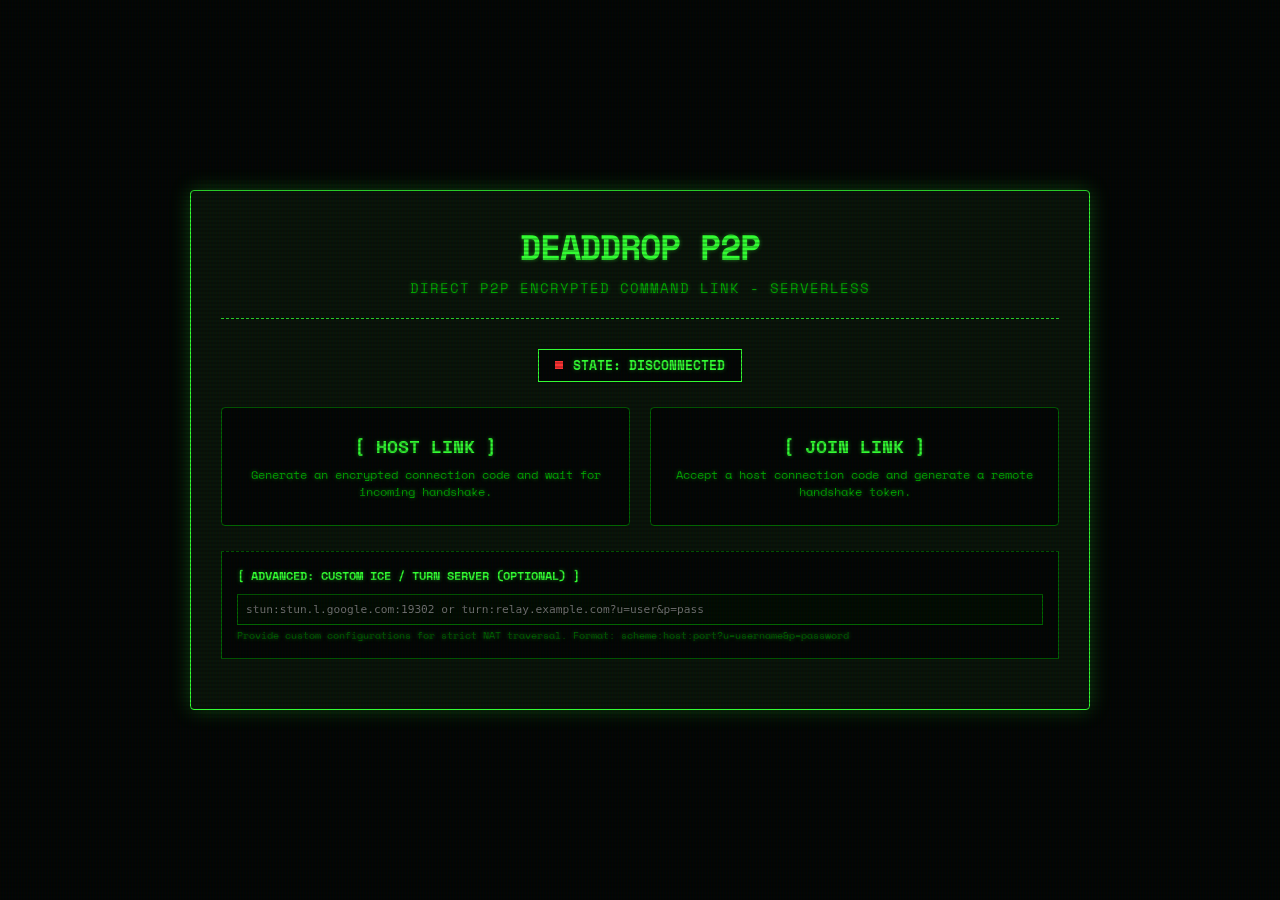
<file: index.html>
<!DOCTYPE html>
<html lang="en">
<head>
    <meta charset="UTF-8">
    <meta name="viewport" content="width=device-width, initial-scale=1.0">
    <title>DeadDrop - Serverless P2P Command Console</title>
    
    <!-- Google Fonts -->
    <link rel="preconnect" href="https://fonts.googleapis.com">
    <link rel="preconnect" href="https://fonts.gstatic.com" crossorigin>
    
    <link rel="stylesheet" href="style.css">
</head>
<body>

    <div class="wrapper">
        <div class="terminal-card">
            
            <header>
                <h1>DeadDrop P2P</h1>
                <p>Direct P2P Encrypted Command Link - Serverless</p>
            </header>

            <div class="status-wrapper">
                <div class="status-badge">
                    <div id="statusDot" class="status-dot"></div>
                    <span id="statusText">State: Disconnected</span>
                </div>
            </div>

            <!-- Toast notification -->
            <div id="toast" class="toast">Copied to Clipboard</div>

            <!-- SCREEN 1: Role Selection -->
            <div id="screenRole" class="screen active">
                <div class="choice-grid">
                    <div class="choice-btn" id="btnHostChoice">
                        <div class="choice-title">[ Host Link ]</div>
                        <div class="choice-desc">Generate an encrypted connection code and wait for incoming handshake.</div>
                    </div>
                    <div class="choice-btn" id="btnJoinChoice">
                        <div class="choice-title">[ Join Link ]</div>
                        <div class="choice-desc">Accept a host connection code and generate a remote handshake token.</div>
                    </div>
                </div>

                <!-- Custom ICE Server Input Box -->
                <div class="step-container" style="margin-top: 25px; border-top: 1px dashed var(--term-green-dim); padding-top: 15px;">
                    <div class="section-title" style="font-size: 0.75rem; color: var(--term-green);">[ Advanced: Custom ICE / TURN Server (Optional) ]</div>
                    <input type="text" id="customIceInput" placeholder="stun:stun.l.google.com:19302 or turn:relay.example.com?u=user&p=pass" style="width: 100%; font-size: 0.7rem; background: rgba(0, 20, 0, 0.4); border: 1px solid var(--term-green-dim); color: var(--term-green); padding: 8px; font-family: monospace; box-sizing: border-box;">
                    <p class="choice-desc" style="margin-top: 4px; font-size: 0.62rem; color: var(--term-green-dim);">Provide custom configurations for strict NAT traversal. Format: scheme:host:port?u=username&p=password</p>
                </div>
            </div>

            <!-- SCREEN 2: Host Connection Setup -->
            <div id="screenHost" class="screen">
                <div class="step-container">
                    <div class="section-title">1. Your Connection Code</div>
                    <div class="textarea-wrapper">
                        <textarea id="hostOfferText" readonly></textarea>
                        <button class="copy-overlay-btn" id="btnHostCopyOffer">Copy</button>
                    </div>
                    <p class="choice-desc">Send this token to your peer. Listening for incoming signal...</p>
                </div>

                <div class="step-container">
                    <div class="section-title">2. Paste Peer Response</div>
                    <div class="textarea-wrapper">
                        <textarea id="hostAnswerText" placeholder="Paste response token here..."></textarea>
                    </div>
                    <button class="btn" id="connectBtn" disabled>[ Establish Link ]</button>
                </div>

                <button class="btn btn-secondary btn-sm back-btn" id="btnHostAbort">[ Abort ]</button>
            </div>

            <!-- SCREEN 3: Join Connection Setup -->
            <div id="screenJoin" class="screen">
                <div class="step-container">
                    <div class="section-title">1. Paste Host Code</div>
                    <textarea id="joinOfferText" placeholder="Paste host connection token here..."></textarea>
                </div>

                <div class="step-container hidden" id="joinResponseStep">
                    <div class="section-title">2. Your Response Code</div>
                    <div class="textarea-wrapper">
                        <textarea id="joinAnswerText" readonly></textarea>
                        <button class="copy-overlay-btn" id="btnJoinCopyAnswer">Copy</button>
                    </div>
                    <p class="choice-desc">Send this response code back to the Host to complete the handshake.</p>
                </div>

                <button class="btn btn-secondary btn-sm back-btn" id="btnJoinAbort">[ Abort ]</button>
            </div>

            <!-- SCREEN 4: Active P2P Session Workspace -->
            <div id="screenWorkspace" class="screen">
                <div class="workspace-grid">
                    
                    <!-- P2P Chat Pane -->
                    <div class="pane">
                        <div class="chat-header">
                            <span>Direct Chat</span>
                            <span id="chatPeerName" style="color: var(--term-green); font-size: 0.75rem;">[ Secure Link ]</span>
                        </div>
                        <div class="chat-messages" id="chatMessages">
                            <div class="msg msg-system">Link established. Network traffic is end-to-end encrypted.</div>
                        </div>
                        <div class="chat-input-row">
                            <button class="btn btn-sm btn-secondary" id="burnToggle">[ Burn: OFF ]</button>
                            <input type="text" id="chatInput" placeholder="Enter message...">
                            <button class="btn btn-sm" id="btnSendChat">[ Send ]</button>
                        </div>
                    </div>

                    <!-- P2P File Drop Pane -->
                    <div class="pane">
                        <div class="chat-header">
                            <span>File Stream Drop</span>
                        </div>
                        <div class="dropzone-container">
                            <div class="dropzone" id="dropzone">
                                <div class="dropzone-text">[ Place File Here ]</div>
                                <div class="dropzone-subtext">Direct binary stream. Files are transferred directly to peer disk.</div>
                                <input type="file" id="fileInput" class="hidden">
                            </div>
                            
                            <!-- Incoming File Prompt Modal -->
                            <div class="progress-card hidden" id="incomingFileModal" style="border-color: var(--term-green); margin-bottom: 10px;">
                                <div class="progress-info">
                                    <span style="font-weight: 700; color: var(--term-green);">Incoming Stream:</span>
                                </div>
                                <div class="progress-info" style="margin-top: 6px;">
                                    <span id="incomingFileName" style="font-weight: 500;">filename.txt</span>
                                    <span id="incomingFileSize">0 KB</span>
                                </div>
                                <div style="margin-top: 14px; display: flex; gap: 8px;">
                                    <button class="btn btn-sm" id="acceptStreamBtn">[ Stream to Disk ]</button>
                                    <button class="btn btn-sm btn-secondary" id="acceptMemoryBtn">[ Save to RAM ]</button>
                                </div>
                            </div>

                            <!-- Progress card for active transfers -->
                            <div class="progress-card hidden" id="progressCard">
                                <div class="progress-info">
                                    <span id="progressFileName">file.zip</span>
                                    <span id="progressPercent">0%</span>
                                </div>
                                <div class="progress-bar-bg">
                                    <div class="progress-bar-fill" id="progressBarFill"></div>
                                </div>
                                <div class="progress-info" style="margin-top: 6px; font-size: 0.7rem;">
                                    <span id="progressState">Streaming...</span>
                                </div>
                            </div>

                            <!-- File Log Container -->
                            <div id="fileLogContainer" class="hidden" style="margin-top: 15px; border-top: 1px dashed var(--term-green-dim); padding-top: 10px;">
                                <div class="section-title" style="font-size: 0.75rem; color: var(--term-green);">[ File Log ]</div>
                                <div id="fileLogList" style="font-size: 0.7rem; max-height: 80px; overflow-y: auto; display: flex; flex-direction: column; gap: 4px;">
                                </div>
                            </div>

                            <!-- Audio Call controls -->
                            <div class="audio-ctrl-row" style="display: flex; align-items: center; justify-content: space-between;">
                                <button class="btn btn-sm" id="audioCallBtn">[ Start Voice Call ]</button>
                                <span id="remoteVoiceStatus" style="font-size: 0.65rem; color: var(--term-green-dim); font-family: monospace;">[ Peer Mic: OFF ]</span>
                            </div>
                        </div>
                    </div>

                </div>
            </div>

        </div>
    </div>

    <!-- Hidden audio element for receiving peer voice stream -->
    <audio id="remoteAudio" autoplay></audio>

    <!-- Application scripts -->
    <script src="webrtc.js?v=3" defer></script>
    <script src="app.js?v=3" defer></script>
</body>
</html>
</file>
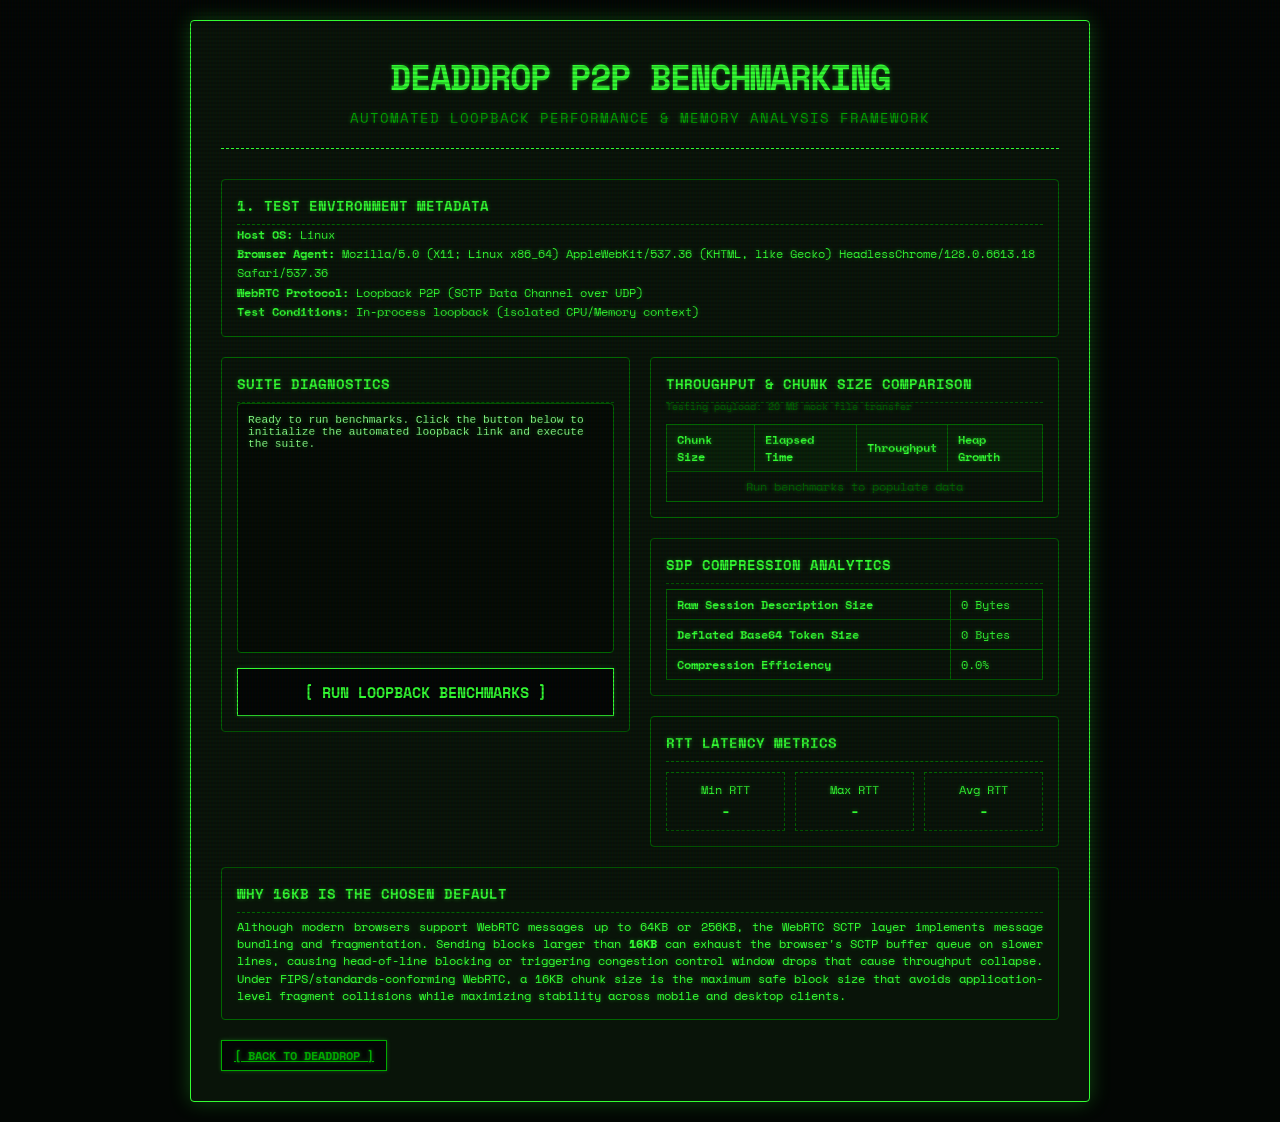
<file: benchmarks/index.html>
<!DOCTYPE html>
<html lang="en">
<head>
    <meta charset="UTF-8">
    <meta name="viewport" content="width=device-width, initial-scale=1.0">
    <title>DeadDrop P2P - Loopback Benchmarking Framework</title>
    
    <link rel="stylesheet" href="../style.css">
    <style>
        .benchmark-grid {
            display: grid;
            grid-template-columns: 1fr 1fr;
            gap: 20px;
            margin-top: 20px;
        }
        @media (max-width: 768px) {
            .benchmark-grid {
                grid-template-columns: 1fr;
            }
        }
        .metric-card {
            background-color: var(--term-bg-dark);
            border: 1px solid var(--term-green-dim);
            border-radius: 4px;
            padding: 15px;
            box-shadow: var(--shadow-glow);
        }
        .metric-card h2 {
            font-size: 0.9rem;
            margin-top: 0;
            color: var(--term-green);
            border-bottom: 1px dashed var(--term-green-dim);
            padding-bottom: 8px;
            text-transform: uppercase;
        }
        table {
            width: 100%;
            border-collapse: collapse;
            font-size: 0.75rem;
            margin-top: 10px;
        }
        th, td {
            border: 1px solid var(--term-green-dim);
            padding: 6px 10px;
            text-align: left;
        }
        th {
            background-color: rgba(0, 255, 0, 0.05);
            color: var(--term-green);
        }
        .log-console {
            background-color: #050b05;
            border: 1px solid var(--term-green-dim);
            border-radius: 4px;
            padding: 10px;
            font-family: 'Courier New', Courier, monospace;
            font-size: 0.7rem;
            color: #88ff88;
            height: 250px;
            overflow-y: auto;
            white-space: pre-wrap;
        }
        .btn-run {
            width: 100%;
            margin-top: 15px;
            font-size: 0.95rem;
            padding: 12px;
            animation: pulse-border 2s infinite;
        }
        @keyframes pulse-border {
            0% { border-color: var(--term-green-dim); }
            50% { border-color: var(--term-green); }
            100% { border-color: var(--term-green-dim); }
        }
    </style>
</head>
<body>

    <div class="wrapper">
        <div class="terminal-card" style="max-width: 900px;">
            
            <header>
                <h1>DeadDrop P2P Benchmarking</h1>
                <p>Automated Loopback Performance & Memory Analysis Framework</p>
            </header>

            <!-- Test Environment Config -->
            <div class="metric-card" style="margin-bottom: 20px;">
                <h2>1. Test Environment Metadata</h2>
                <div style="font-size: 0.75rem; line-height: 1.6;">
                    <div><strong>Host OS:</strong> <span id="envOS">Loading...</span></div>
                    <div><strong>Browser Agent:</strong> <span id="envBrowser">Loading...</span></div>
                    <div><strong>WebRTC Protocol:</strong> Loopback P2P (SCTP Data Channel over UDP)</div>
                    <div><strong>Test Conditions:</strong> In-process loopback (isolated CPU/Memory context)</div>
                </div>
            </div>

            <div class="benchmark-grid">
                
                <!-- Left Column: Controls and Log -->
                <div style="display: flex; flex-direction: column; gap: 20px;">
                    <div class="metric-card">
                        <h2>Suite Diagnostics</h2>
                        <div class="log-console" id="logOutput">Ready to run benchmarks. Click the button below to initialize the automated loopback link and execute the suite.</div>
                        <button class="btn btn-run" id="btnStartBenchmark">[ RUN LOOPBACK BENCHMARKS ]</button>
                    </div>
                </div>

                <!-- Right Column: Results & Analytics -->
                <div style="display: flex; flex-direction: column; gap: 20px;">
                    
                    <!-- Throughput Table -->
                    <div class="metric-card">
                        <h2>Throughput & Chunk Size Comparison</h2>
                        <p style="font-size: 0.65rem; color: var(--term-green-dim); margin-top: -5px;">Testing payload: 20 MB mock file transfer</p>
                        <table>
                            <thead>
                                <tr>
                                    <th>Chunk Size</th>
                                    <th>Elapsed Time</th>
                                    <th>Throughput</th>
                                    <th>Heap Growth</th>
                                </tr>
                            </thead>
                            <tbody id="throughputBody">
                                <tr><td colspan="4" style="text-align: center; color: var(--term-green-dim);">Run benchmarks to populate data</td></tr>
                            </tbody>
                        </table>
                    </div>

                    <!-- SDP Metrics -->
                    <div class="metric-card">
                        <h2>SDP compression Analytics</h2>
                        <table style="margin-top: 5px;">
                            <tbody>
                                <tr>
                                    <td><strong>Raw Session Description Size</strong></td>
                                    <td id="sdpRaw">0 Bytes</td>
                                </tr>
                                <tr>
                                    <td><strong>Deflated Base64 Token Size</strong></td>
                                    <td id="sdpCompressed">0 Bytes</td>
                                </tr>
                                <tr>
                                    <td><strong>Compression Efficiency</strong></td>
                                    <td id="sdpRatio">0.0%</td>
                                </tr>
                            </tbody>
                        </table>
                    </div>

                    <!-- Latency Metrics -->
                    <div class="metric-card">
                        <h2>RTT Latency Metrics</h2>
                        <div style="display: grid; grid-template-columns: 1fr 1fr 1fr; gap: 10px; margin-top: 10px; text-align: center; font-size: 0.75rem;">
                            <div style="border: 1px dashed var(--term-green-dim); padding: 8px;">
                                <div>Min RTT</div>
                                <strong id="rttMin" style="color: var(--term-green); font-size: 1rem;">-</strong>
                            </div>
                            <div style="border: 1px dashed var(--term-green-dim); padding: 8px;">
                                <div>Max RTT</div>
                                <strong id="rttMax" style="color: var(--term-green); font-size: 1rem;">-</strong>
                            </div>
                            <div style="border: 1px dashed var(--term-green-dim); padding: 8px;">
                                <div>Avg RTT</div>
                                <strong id="rttAvg" style="color: var(--term-green); font-size: 1rem;">-</strong>
                            </div>
                        </div>
                    </div>

                </div>

            </div>

            <div class="metric-card" style="margin-top: 20px;">
                <h2>Why 16KB is the Chosen Default</h2>
                <p style="font-size: 0.72rem; line-height: 1.5; text-align: justify; margin: 5px 0 0 0;">
                    Although modern browsers support WebRTC messages up to 64KB or 256KB, the WebRTC SCTP layer implements message bundling and fragmentation. Sending blocks larger than <strong>16KB</strong> can exhaust the browser's SCTP buffer queue on slower lines, causing head-of-line blocking or triggering congestion control window drops that cause throughput collapse. Under FIPS/standards-conforming WebRTC, a 16KB chunk size is the maximum safe block size that avoids application-level fragment collisions while maximizing stability across mobile and desktop clients.
                </p>
            </div>

            <div style="margin-top: 20px; display: flex; justify-content: space-between;">
                <a href="../index.html" class="btn btn-secondary btn-sm">[ Back to deadDrop ]</a>
            </div>

        </div>
    </div>

    <!-- Hidden audio element for receiving peer voice stream -->
    <audio id="remoteAudio" autoplay></audio>

    <!-- Import webrtc engine from parent path -->
    <script src="../webrtc.js?v=3" defer></script>
    <script src="benchmark.js" defer></script>
</body>
</html>
</file>
<file: style.css>
@import url('https://fonts.googleapis.com/css2?family=Space+Mono:wght@400;700&display=swap');

:root {
    --bg-color: #030604;
    --term-green: #33ff33;
    --term-green-dim: #006600;
    --term-green-glow: rgba(51, 255, 51, 0.25);
    --term-green-dark: #091409;
    --text-primary: #33ff33;
    --text-secondary: #00aa00;
    --danger-red: #ff3333;
    --danger-glow: rgba(255, 51, 51, 0.2);
    --input-bg: #091209;
    --transition-smooth: all 0.2s ease-in-out;
}

* {
    box-sizing: border-box;
    margin: 0;
    padding: 0;
}

body {
    font-family: 'Space Mono', monospace;
    background-color: var(--bg-color);
    color: var(--text-primary);
    min-height: 100vh;
    display: flex;
    justify-content: center;
    align-items: center;
    overflow-x: hidden;
    position: relative;
    text-shadow: 0 0 4px rgba(51, 255, 51, 0.4);
}

/* Subtle CRT Scanline Overlay */
body::after {
    content: " ";
    display: block;
    position: fixed;
    top: 0; left: 0; bottom: 0; right: 0;
    background: linear-gradient(rgba(18, 16, 16, 0) 50%, rgba(0, 0, 0, 0.2) 50%), 
                linear-gradient(90deg, rgba(255, 0, 0, 0.03), rgba(0, 255, 0, 0.01), rgba(0, 0, 255, 0.03));
    z-index: 99999;
    background-size: 100% 4px, 3px 100%;
    pointer-events: none;
}

/* Main Container */
.wrapper {
    width: 90%;
    max-width: 900px;
    z-index: 10;
    padding: 20px 0;
}

.terminal-card {
    background: var(--term-green-dark);
    border: 1px solid var(--term-green);
    border-radius: 4px;
    padding: 30px;
    box-shadow: 0 0 20px var(--term-green-glow);
    position: relative;
}

/* Header */
header {
    text-align: center;
    margin-bottom: 30px;
    border-bottom: 1px dashed var(--term-green);
    padding-bottom: 20px;
}

h1 {
    font-size: 2.2rem;
    font-weight: 700;
    letter-spacing: -1px;
    text-transform: uppercase;
    margin-bottom: 5px;
}

header p {
    color: var(--text-secondary);
    font-size: 0.85rem;
    text-transform: uppercase;
    letter-spacing: 1px;
}

/* Connection Status Badge */
.status-wrapper {
    display: flex;
    justify-content: center;
    margin-bottom: 25px;
}

.status-badge {
    display: inline-flex;
    align-items: center;
    gap: 10px;
    border: 1px solid var(--term-green);
    padding: 6px 16px;
    background: var(--bg-color);
    font-size: 0.8rem;
    font-weight: 700;
    text-transform: uppercase;
}

.status-dot {
    width: 8px;
    height: 8px;
    background: var(--danger-red);
}

.status-dot.pulsing {
    background: #ffb000;
    animation: blink 1s step-end infinite;
}

.status-dot.connected {
    background: var(--term-green);
    box-shadow: 0 0 8px var(--term-green);
}

@keyframes blink {
    50% { opacity: 0; }
}

/* Screen States */
.screen {
    display: none;
}

.screen.active {
    display: block;
}

/* Choice Panel */
.choice-grid {
    display: grid;
    grid-template-columns: 1fr 1fr;
    gap: 20px;
}

@media (max-width: 600px) {
    .choice-grid {
        grid-template-columns: 1fr;
    }
}

.choice-btn {
    background: var(--bg-color);
    border: 1px solid var(--term-green-dim);
    border-radius: 4px;
    padding: 25px 20px;
    text-align: center;
    cursor: pointer;
    transition: var(--transition-smooth);
}

.choice-btn:hover {
    background: var(--term-green-dark);
    border-color: var(--term-green);
    box-shadow: 0 0 12px var(--term-green-glow);
}

.choice-title {
    font-size: 1.1rem;
    font-weight: 700;
    text-transform: uppercase;
    margin-bottom: 8px;
}

.choice-desc {
    font-size: 0.75rem;
    color: var(--text-secondary);
    line-height: 1.4;
}

/* Setup Steps */
.step-container {
    margin-bottom: 20px;
    background: var(--bg-color);
    border: 1px solid var(--term-green-dim);
    padding: 15px;
}

.section-title {
    font-size: 0.95rem;
    font-weight: 700;
    margin-bottom: 10px;
    text-transform: uppercase;
}

.textarea-wrapper {
    position: relative;
    margin-bottom: 10px;
}

textarea {
    width: 100%;
    height: 80px;
    background: var(--input-bg);
    border: 1px solid var(--term-green-dim);
    padding: 10px;
    color: var(--term-green);
    font-family: 'Space Mono', monospace;
    font-size: 0.75rem;
    resize: none;
    transition: var(--transition-smooth);
}

textarea:focus {
    outline: none;
    border-color: var(--term-green);
}

/* Buttons */
.btn {
    background: var(--bg-color);
    border: 1px solid var(--term-green);
    color: var(--term-green);
    padding: 10px 20px;
    font-weight: 700;
    font-family: 'Space Mono', monospace;
    cursor: pointer;
    text-transform: uppercase;
    font-size: 0.85rem;
    transition: var(--transition-smooth);
    box-shadow: 0 0 4px var(--term-green-glow);
}

.btn:hover {
    background: var(--term-green);
    color: var(--bg-color);
    text-shadow: none;
    box-shadow: 0 0 10px var(--term-green);
}

.btn:disabled {
    border-color: var(--term-green-dim);
    color: var(--term-green-dim);
    cursor: not-allowed;
    background: var(--bg-color);
    box-shadow: none;
}

.btn-secondary {
    border-color: var(--text-secondary);
    color: var(--text-secondary);
}

.btn-secondary:hover {
    background: var(--text-secondary);
    color: var(--bg-color);
}

.btn-sm {
    padding: 6px 12px;
    font-size: 0.75rem;
}

.copy-overlay-btn {
    position: absolute;
    top: 6px;
    right: 6px;
    background: var(--bg-color);
    border: 1px solid var(--term-green-dim);
    color: var(--term-green);
    padding: 3px 8px;
    font-size: 0.7rem;
    cursor: pointer;
    font-family: 'Space Mono', monospace;
    text-transform: uppercase;
}

.copy-overlay-btn:hover {
    background: var(--term-green);
    color: var(--bg-color);
}

.back-btn {
    margin-top: 10px;
}

/* Workspace Grid */
.workspace-grid {
    display: grid;
    grid-template-columns: 1fr 1fr;
    gap: 20px;
    height: 500px;
}

@media (max-width: 768px) {
    .workspace-grid {
        grid-template-columns: 1fr;
        height: auto;
    }
}

.pane {
    display: flex;
    flex-direction: column;
    background: var(--bg-color);
    border: 1px solid var(--term-green-dim);
    padding: 15px;
    overflow: hidden;
    height: 100%;
}

/* Chat */
.chat-header {
    font-weight: 700;
    border-bottom: 1px dashed var(--term-green-dim);
    padding-bottom: 8px;
    margin-bottom: 10px;
    display: flex;
    justify-content: space-between;
    text-transform: uppercase;
    font-size: 0.85rem;
}

.chat-messages {
    flex-grow: 1;
    overflow-y: auto;
    display: flex;
    flex-direction: column;
    gap: 10px;
    padding-right: 5px;
    margin-bottom: 10px;
}

.chat-messages::-webkit-scrollbar {
    width: 4px;
}

.chat-messages::-webkit-scrollbar-thumb {
    background: var(--term-green-dim);
}

.msg {
    max-width: 90%;
    padding: 6px 10px;
    font-size: 0.8rem;
    line-height: 1.4;
    word-break: break-word;
    border: 1px solid transparent;
}

.msg-sent {
    align-self: flex-end;
    border-color: var(--term-green);
    background: rgba(51, 255, 51, 0.05);
}

.msg-received {
    align-self: flex-start;
    border-color: var(--text-secondary);
    color: #a3ffa3;
}

.msg-system {
    color: var(--text-secondary);
    font-size: 0.7rem;
    text-align: center;
    align-self: center;
    border: none;
}

.chat-input-row {
    display: flex;
    gap: 8px;
}

.chat-input-row input {
    flex-grow: 1;
    background: var(--input-bg);
    border: 1px solid var(--term-green-dim);
    padding: 8px 12px;
    color: var(--term-green);
    font-family: 'Space Mono', monospace;
    font-size: 0.8rem;
}

.chat-input-row input:focus {
    outline: none;
    border-color: var(--term-green);
}

/* File Drop Zone */
.dropzone-container {
    display: flex;
    flex-direction: column;
    gap: 15px;
    height: 100%;
}

.dropzone {
    flex-grow: 1;
    border: 1px dashed var(--term-green-dim);
    display: flex;
    flex-direction: column;
    justify-content: center;
    align-items: center;
    gap: 10px;
    padding: 20px;
    cursor: pointer;
    text-align: center;
    background: var(--bg-color);
}

.dropzone:hover, .dropzone.dragover {
    border-color: var(--term-green);
    background: var(--term-green-dark);
    box-shadow: 0 0 10px var(--term-green-glow);
}

.dropzone-text {
    font-size: 0.8rem;
    text-transform: uppercase;
    font-weight: 700;
}

.dropzone-subtext {
    font-size: 0.65rem;
    color: var(--text-secondary);
}

/* Progress */
.progress-card {
    background: var(--bg-color);
    border: 1px solid var(--term-green);
    padding: 12px;
}

.progress-info {
    display: flex;
    justify-content: space-between;
    font-size: 0.75rem;
    color: var(--text-secondary);
    margin-bottom: 6px;
    text-transform: uppercase;
}

.progress-bar-bg {
    background: #002200;
    height: 6px;
    overflow: hidden;
    border: 1px solid var(--term-green-dim);
}

.progress-bar-fill {
    background: var(--term-green);
    height: 100%;
    width: 0%;
}

/* Audio Call Controls */
.audio-ctrl-row {
    display: flex;
    gap: 10px;
    margin-top: 10px;
    border-top: 1px dashed var(--term-green-dim);
    padding-top: 10px;
    justify-content: center;
}

/* Toast */
.toast {
    position: absolute;
    bottom: 20px;
    left: 50%;
    transform: translateX(-50%) translateY(100px);
    background: var(--term-green);
    color: var(--bg-color);
    border: 1px solid var(--term-green);
    padding: 8px 16px;
    font-size: 0.75rem;
    font-weight: 700;
    text-transform: uppercase;
    z-index: 100;
    opacity: 0;
    transition: var(--transition-smooth);
}

.toast.show {
    transform: translateX(-50%) translateY(0);
    opacity: 1;
}

.burn-timer {
    color: var(--danger-red);
    font-weight: 700;
    font-size: 0.75rem;
    text-shadow: 0 0 4px var(--danger-glow);
    margin-left: 8px;
    letter-spacing: 0.5px;
}

.btn-burn-active {
    border-color: var(--danger-red) !important;
    color: var(--danger-red) !important;
    box-shadow: 0 0 10px var(--danger-glow) !important;
}

.btn-burn-active:hover {
    background: var(--danger-red) !important;
    color: var(--bg-color) !important;
    text-shadow: none !important;
}

.hidden {
    display: none !important;
}
</file>
